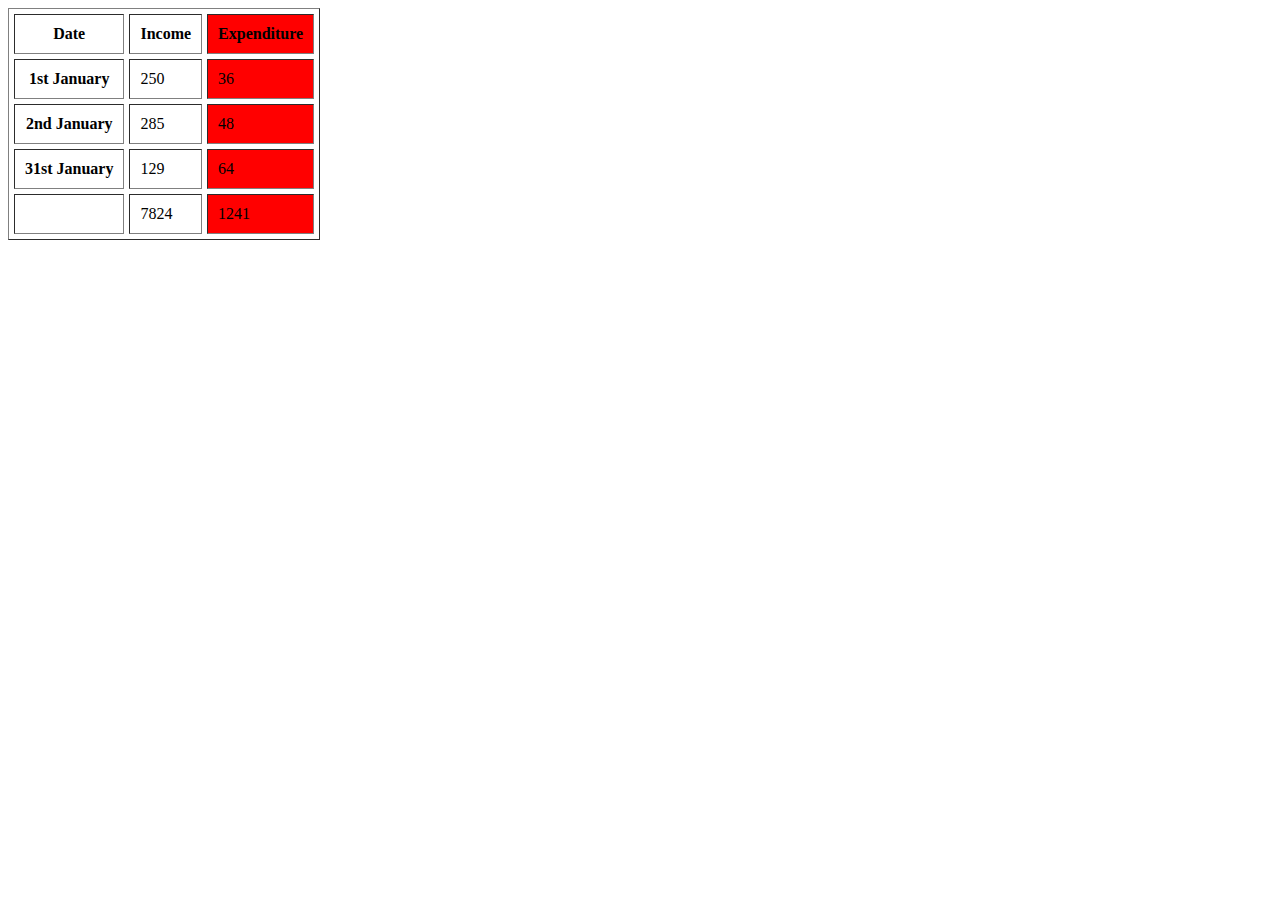
<file: Class-05/index.html>
<!DOCTYPE html>
<html lang="en">
  <head>
    <meta charset="UTF-8" />
    <meta name="viewport" content="width=device-width, initial-scale=1.0" />
    <title>Document</title>
  </head>
  <body>
    <!-- <h1>Home</h1>
    <ul>
      <li><a href="index.html">Home</a></li>
      <li><a href="about-us.html">About</a></li>
      <li><a href="movies.html">Movies</a></li>
      <li><a href="contact.html" target="_top">Contact</a></li>
    </ul> -->
    <!-- <h1 id="top">Film-Making Terms</h1>
<a href="#arc_shot">Arc Shot</a><br />
<a href="#interlude">Interlude</a><br />
<a href="#prologue">Prologue</a><br /><br />
<a href="#prologue">Prologue</a><br /><br />
<a href="#prologue">Prologue</a><br /><br />
<a href="#prologue">Prologue</a><br /><br />
<a href="#alex">Alex Detail</a><br /><br />


<h2 id="arc_shot">Arc Shot</h2>
<p>A shot in which the subject is photographed by an
 encircling or moving camera</p>
<h2 id="interlude">Interlude</h2>
<p>A brief, intervening film scene or sequence, not
 specifically tied to the plot, that appears
 within a film</p>
<h2 id="prologue">Prologue</h2>
<p>A speech, preface, introduction, or brief scene
 preceding the the main action or plot of a film;
 contrast to epilogue</p>
<p><a href="#top">Top</a></p>
<h2 id="prologue">Prologue</h2>
<p>A speech, preface, introduction, or brief scene
 preceding the the main action or plot of a film;
 contrast to epilogue</p>
<p><a href="#top">Top</a></p>
<h2 id="prologue">Prologue</h2>
<p>A speech, preface, introduction, or brief scene
 preceding the the main action or plot of a film;
 contrast to epilogue</p>
<p><a href="#top">Top</a></p>
<h2 id="alex">Alex Detail</h2>
<p>A speech, preface, introduction, or brief scene
 preceding the the main action or plot of a film;
 contrast to epilogue</p>
<p><a href="#top">Top</a></p> -->

    <!-- <h1 id="top">Movie Section</h1>
    <h1><a href="#movies">Go Movie Section</a></h1>
    <h1><a href="#food">Go Food Section</a></h1>


    <p>
      Lorem ipsum dolor sit amet consectetur adipisicing elit. Minus pariatur
      vel fugiat cumque, hic sequi corporis aut consequatur tenetur cupiditate
      nobis magnam provident rem nisi laborum, impedit alias eos neque! Lorem
      ipsum dolor sit amet consectetur adipisicing elit. Consequatur, a
      asperiores? Non odit ad quo suscipit, illum deserunt harum nam repellat
      commodi numquam hic qui dolores molestiae obcaecati vitae dolorem!
    </p>
    <p>
        Lorem ipsum dolor sit amet consectetur adipisicing elit. Minus pariatur
        vel fugiat cumque, hic sequi corporis aut consequatur tenetur cupiditate
        nobis magnam provident rem nisi laborum, impedit alias eos neque! Lorem
        ipsum dolor sit amet consectetur adipisicing elit. Consequatur, a
        asperiores? Non odit ad quo suscipit, illum deserunt harum nam repellat
        commodi numquam hic qui dolores molestiae obcaecati vitae dolorem!
      </p>
  
      <p><a href="#top">Top</a></p>
    <h1 id="dummy">Details of the food</h1>
    <p>
        Lorem ipsum dolor sit amet consectetur adipisicing elit. Minus pariatur
        vel fugiat cumque, hic sequi corporis aut consequatur tenetur cupiditate
        nobis magnam provident rem nisi laborum, impedit alias eos neque! Lorem
        ipsum dolor sit amet consectetur adipisicing elit. Consequatur, a
        asperiores? Non odit ad quo suscipit, illum deserunt harum nam repellat
        commodi numquam hic qui dolores molestiae obcaecati vitae dolorem!
      </p>
      <p><a href="#top">Top</a></p>
      <h1 id="food">Details of the movies</h1>
      <p>
          Lorem ipsum dolor sit amet consectetur adipisicing elit. Minus pariatur
          vel fugiat cumque, hic sequi corporis aut consequatur tenetur cupiditate
          nobis magnam provident rem nisi laborum, impedit alias eos neque! Lorem
          ipsum dolor sit amet consectetur adipisicing elit. Consequatur, a
          asperiores? Non odit ad quo suscipit, illum deserunt harum nam repellat
          commodi numquam hic qui dolores molestiae obcaecati vitae dolorem!
        </p> -->

    <!-- Image -->

    <!-- <img src="img/img.jpg" alt="nature-photorgaphy" title="nature" height="200" width="200"/>

<img src="img/img2.jpg" height="150" width="150" /> -->

    <!-- <img src="img/img.jpg" alt="Bird" width="20"
 height="20" />
<p>There are around 10,000 living species of birds
 that inhabit different ecosystems from the
 Arctic to the Antarctic. Many species undertake
 long distance annual migrations, and many more
 perform shorter irregular journeys.</p>
<hr />
<p><img src="img/img2.jpg" alt="Bird" width="20"
height="20" />There are around 10,000 living
 species of birds that inhabit different
 ecosystems from the Arctic to the Antarctic. Many
 species undertake long distance annual
 migrations, and many more perform shorter
 irregular journeys.</p>
<hr />
<p>There are around 10,000 living species of birds
 that inhabit different ecosystems from the
 Arctic to the Antarctic.<img
src="img/img2.jpg" alt="Bird" width="100"
height="100" />Many species undertake long
 distance annual migrations, and many more perform
 shorter irregular journeys.</p> -->

    <!-- 
 <figure>
    <img src="img/img.jpg" height="100" width="100" align="bottom"/>
    <figcaption>Lorem ipsum dolor sit amet consectetur adipisicing elit. Hic illum cumque fugit libero odit! Et, eligendi necessitatibus assumenda fugit error sit quasi illum facere nesciunt culpa eius commodi laudantium voluptatibus.</figcaption>
 </figure> -->
    <!-- <table border="1">
        <caption>Student Data</caption>
      <tr>
        <th colspan="2">Student</th>
        <th>Math</th> -->
   

    <table border="1" cellpadding="10" cellspacing="5" bgcolor="#ffffff">
        <thead>
        <tr>
        <th>Date</th>
        <th>Income</th>
        <th bgcolor="red">Expenditure</th>
        </tr>
        </thead>
        <tbody>
        <tr>
        <th>1st January</th>
        <td>250</td>
        <td bgcolor="red">36</td>
        </tr>
        <tr>
        <th>2nd January</th>
        <td>285</td>
        <td bgcolor="red">48</td>
        </tr>
        <!-- additional rows as above -->
        <tr >
        <th>31st January</th>
        <td>129</td>
        <td bgcolor="red">64</td>
        </tr>
        </tbody>
        <tfoot>
        <tr>
        <td></td>
        <td>7824</td>
        <td bgcolor="red">1241</td>
        </tr>
        </tfoot>
       </table>
  </body>
</html>
</file>
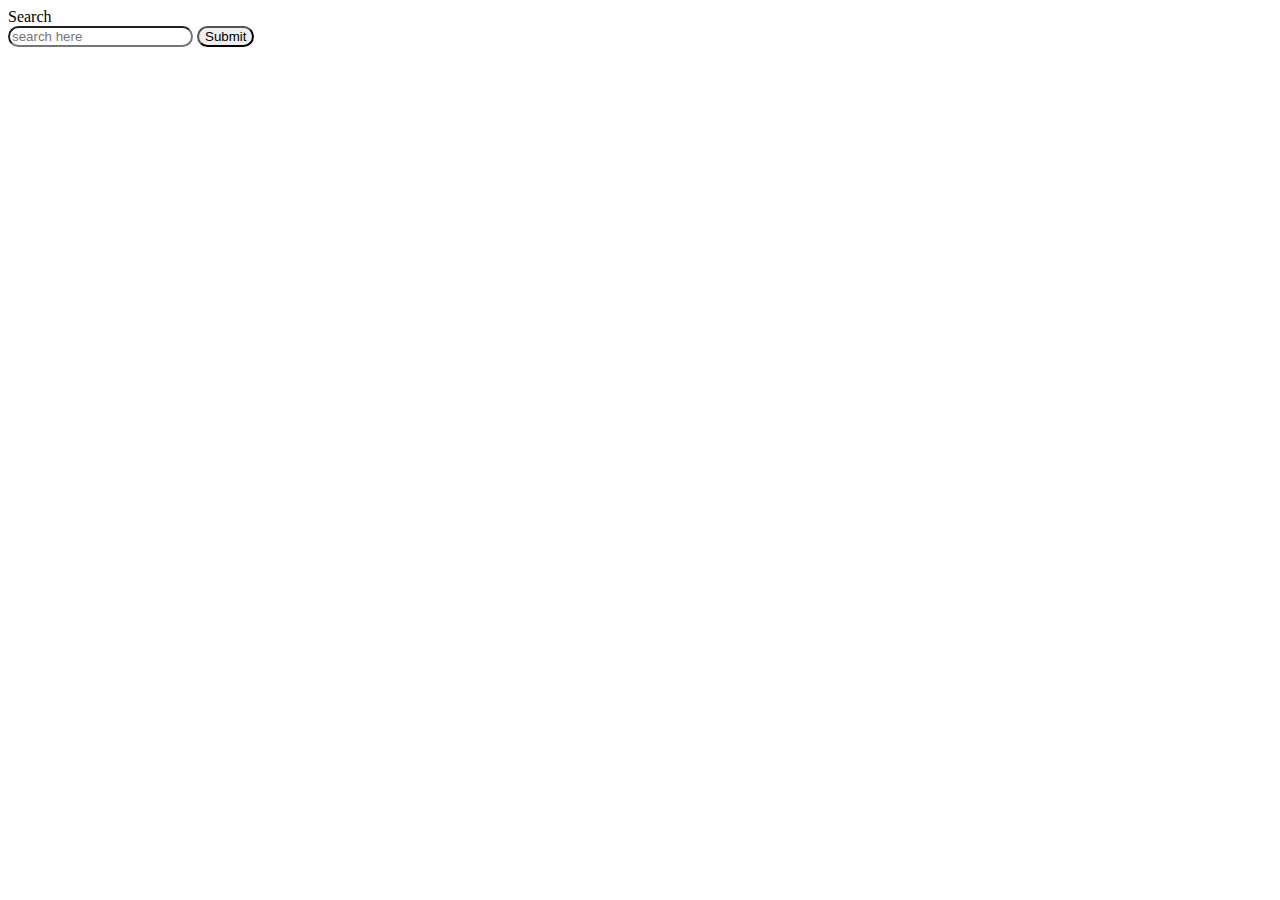
<file: Class-06/index.html>
<!DOCTYPE html>
<html lang="en">
  <head>
    <meta charset="UTF-8" />
    <meta name="viewport" content="width=device-width, initial-scale=1.0" />
    <title>Form</title>
    <style>

    </style>
    <link rel="stylesheet" href="style.css" />
  </head>
  <body>
    <form action="http://www.example.com/subscribe.php" method="get">
      <!-- <input type="radio" value="radio" name="abc"  >Select Radio</input>
      <br />
      <textarea name="comment" cols="30" rows="7">
Enter your comment...</textarea
      >
      <p>
        Please select your favorite genre:
        <br />
        <input type="radio" name="genre" value="rock" checked="checked" /> Rock
        <input type="radio" name="genre" value="pop" />
        Pop
        <input type="radio" name="genre" value="jazz" />
        Jazz
      </p> -->
      <!-- <p>What device do you listen to music on?</p>
      <p>iphone</p>
      <select name="devices" multiple="multiple" >
        <option value="options" selected disabled hidden>Options</option>
        <option value="iphone" >Alex phone</option>
        <option value="samsung">Samsung</option>
        <option value="googlepixel">Google Pixel</option>
        <option value="Techno">Techno</option>
        <option value="infinix">Infinix</option>
      </select> -->

      <!-- <input type="file" />
      <br /> -->
      <!-- <input type="submit" name="submitbtn" value="submitbtn"/> -->
      <!-- <input type="image" src="icon2.png" height="20" width="80" />
      <button>
        <img src="icon2.png" height="20" width="80" />
      </button> -->
      <!-- <label>First Name:</label>
      <br/>
      <input type="text" name="name"  placeholder="Enter your first name" /> -->
      <!-- <label>Enter your phone no: <input type="tel" name="age" /></label>
      <br /> -->
      <!-- Gender: -->
      <!-- <input id="female" type="radio" name="gender" value="f" /> -->
      <!-- <label for="female">Female</label> -->
      <!-- <label for="female">Female</label>
      <input id="male" type="radio" name="gender" value="m" />
      <label for="male">Male</label> -->

      <!-- <label for="male">Male</label> -->
      <!-- <div style="display: flex; justify-content: center;"> -->
        <!-- <fieldset >
            <legend>Contact Details</legend>
            <label >Email:</label>
            <br/>
            <input type="email" placeholder="Enter your email"/>
            <br/>
    
            <label >Mobile:</label>
            <br/>
    
            <input type="mobile" placeholder="Enter your mobile"/>
            <br/>
    
            <label >Telephone:</label>
            <br/>
    
            <input type="telephone" placeholder="Enter your telephone"/>
            <br/>

            <label>Website url</label>
            <br/>
            <input type="url" placeholder="https://www.google.com" />
            <input type="search" placeholder="Search here:" />

          </fieldset> -->
      <!-- </div> -->
 <label>Search</label>
 <br>
 <input type="search" name="search" placeholder="search here" style="border-radius: 20px;">
 <button style="border-radius: 20px;">Submit</button>
    </form>
  </body>
</html>
</file>
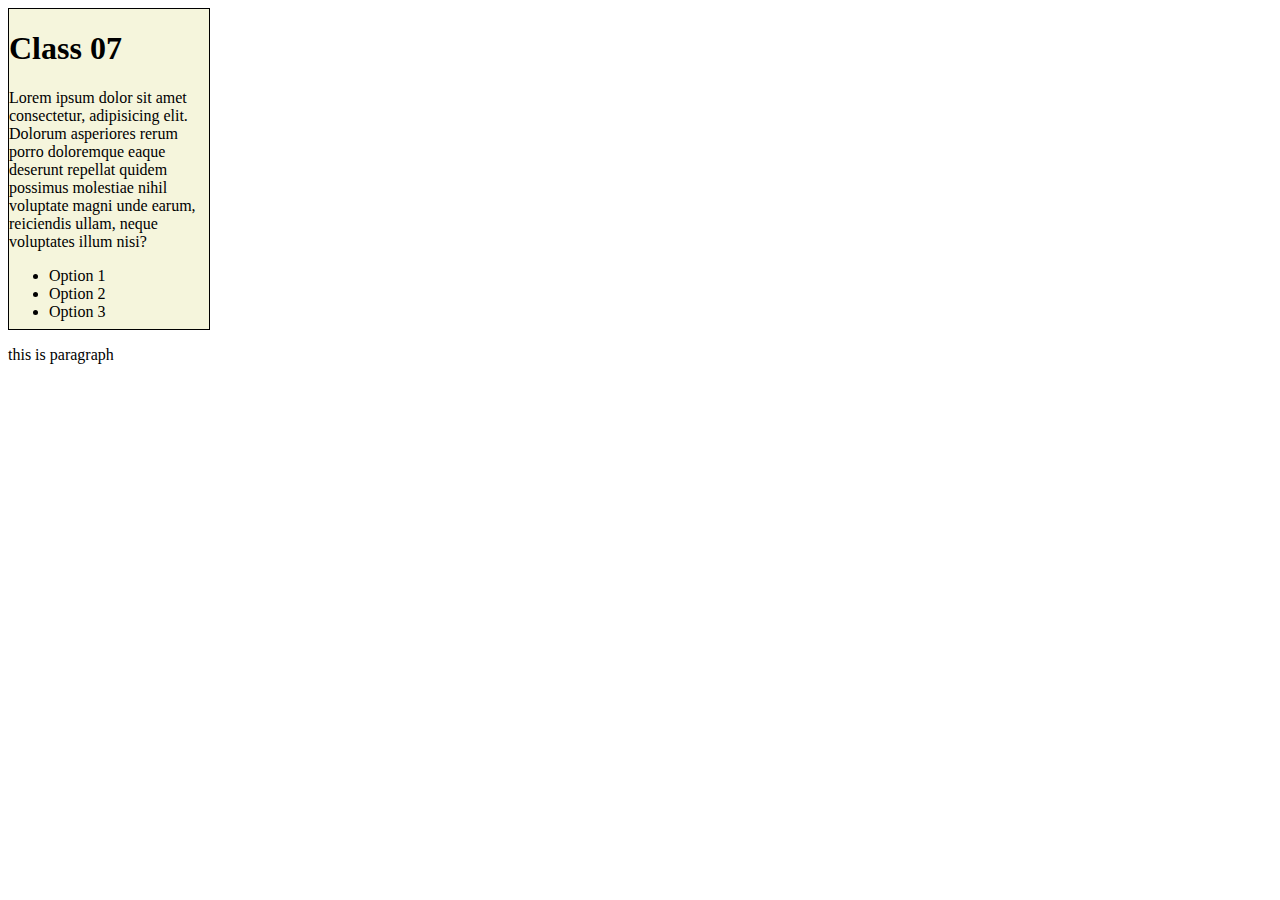
<file: Class-07/index.html>
<!DOCTYPE html>
<html lang="en">
<head>
    <meta charset="UTF-8">
    <meta name="viewport" content="width=device-width, initial-scale=1.0">
    <title>Nasted Table</title>
    <style>
      
      
    </style>
    <link rel="stylesheet"  href="style.css"/>
</head>
<body>
    <!-- <table border="2">
        <tr>
            <th>Brands</th>
            <td>
                <table border="2">
                    <tr>
                        <td>Iphone</td>
                    </tr>
                    <tr>
                        <td>Google Pixel</td>
                    </tr>
                    <tr>
                        <td>Samsung</td>
                    </tr>
                    <tr>
                        <td>OnePlus</td>
                    </tr>
                </table>
            </td>
        </tr>
    </table>
     -->


     <!-- Create a html form -->
     <!-- <p id="firstParagraph">Lorem ipsum dolor sit amet consectetur adipisicing elit. Earum labore doloribus eligendi perferendis facilis eius deserunt, quos cumque nobis odio ducimus sunt rerum doloremque. Officia similique quam corporis itaque laborum.</p>
     <p id="secondParagraph">Lorem ipsum dolor sit amet consectetur adipisicing elit. Earum labore doloribus eligendi perferendis facilis eius deserunt, quos cumque nobis odio ducimus sunt rerum doloremque. Officia similique quam corporis itaque laborum.</p> -->

     <!-- <p id="firstParagraph">Lorem ipsum dolor sit amet consectetur adipisicing elit. Earum labore doloribus eligendi perferendis facilis eius deserunt, quos cumque nobis odio ducimus sunt rerum doloremque. Officia similique quam corporis itaque laborum.</p> -->
     <!-- <h1 id="firstParagraph">Lorem ipsum dolor sit amet consectetur adipisicing elit. Earum labore doloribus eligendi perferendis facilis eius deserunt, quos cumque nobis odio ducimus sunt rerum doloremque. Officia similique quam corporis itaque laborum.</h1> -->
     <!-- <p id="firstParagraph">Lorem ipsum dolor sit amet consectetur adipisicing elit. Earum labore doloribus eligendi perferendis facilis eius deserunt, quos cumque nobis odio ducimus sunt rerum doloremque. Officia similique quam corporis itaque laborum.</p> -->

     <!-- <p class="secondParagraph">Lorem ipsum dolor sit amet consectetur adipisicing elit. Earum labore doloribus eligendi perferendis facilis eius deserunt, quos cumque nobis odio ducimus sunt rerum doloremque. Officia similique quam corporis itaque laborum.</p> -->

     <!-- Here are the block-level elements in HTML:

     <address><article><aside><blockquote><canvas><dd><div><dl><dt><fieldset><figcaption><figure><footer><form><h1>-<h6><header><hr><li><main><nav><noscript><ol><p><pre><section><table><tfoot><ul><video> -->

        <!-- Here are the inline elements in HTML:

        <a><abbr><acronym><b><bdo><big><br><button><cite><code><dfn><em><i><img><input><kbd><label><map><object><output><q><samp><script><select><small><span><strong><sub><sup><textarea><time><tt><var>    -->
     

            <div class="header">
                <h1>Class 07</h1>
                <p>Lorem ipsum dolor sit amet consectetur, adipisicing elit. Dolorum asperiores rerum porro doloremque eaque deserunt repellat quidem possimus molestiae nihil voluptate magni unde earum, reiciendis ullam, neque voluptates illum nisi?</p>
                <ul>
                    <li>Option 1</li>
                    <li>Option 2</li>
                    <li>Option 3</li>
                </ul>
            </div>
            <p>this is paragraph</p>

</body>
</html>
</file>
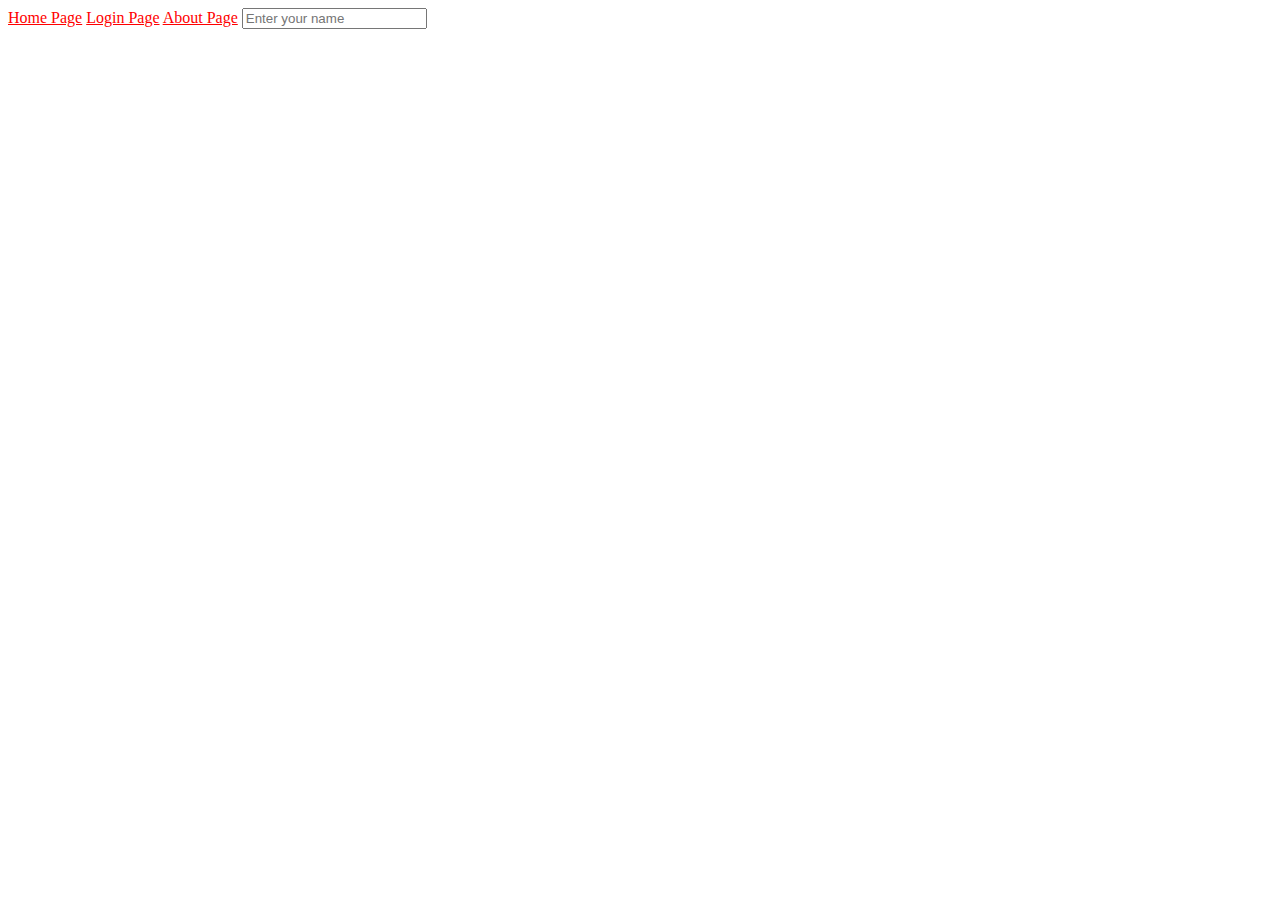
<file: class-12/index.html>
<!DOCTYPE html>
<html lang="en">
  <head>
    <meta charset="UTF-8" />
    <meta name="viewport" content="width=device-width, initial-scale=1.0" />
    <title>Document</title>
    <style>
      a:link {
        color: red;
      }
      a:visited{
        color: green;
      }
      a:hover{
        color:yellow;
        font-size: 20px;
        cursor: wait;
      }
    
      input:focus-within{
        border: 1px solid green;
        outline: none;
      }
      a:active{
        /* border: 1px solid green;
        outline: none; */
        color: orange; 
      }
    </style>
  </head>
  <body>
    <a href="https://www.google.com/">Home Page</a>
    <a href="https://www.daraz.pk/">Login Page</a>
    <a href="https://www.amazon.com/">About Page</a>



    <input placeholder="Enter your name" type="text" />

  </body>
</html>
</file>
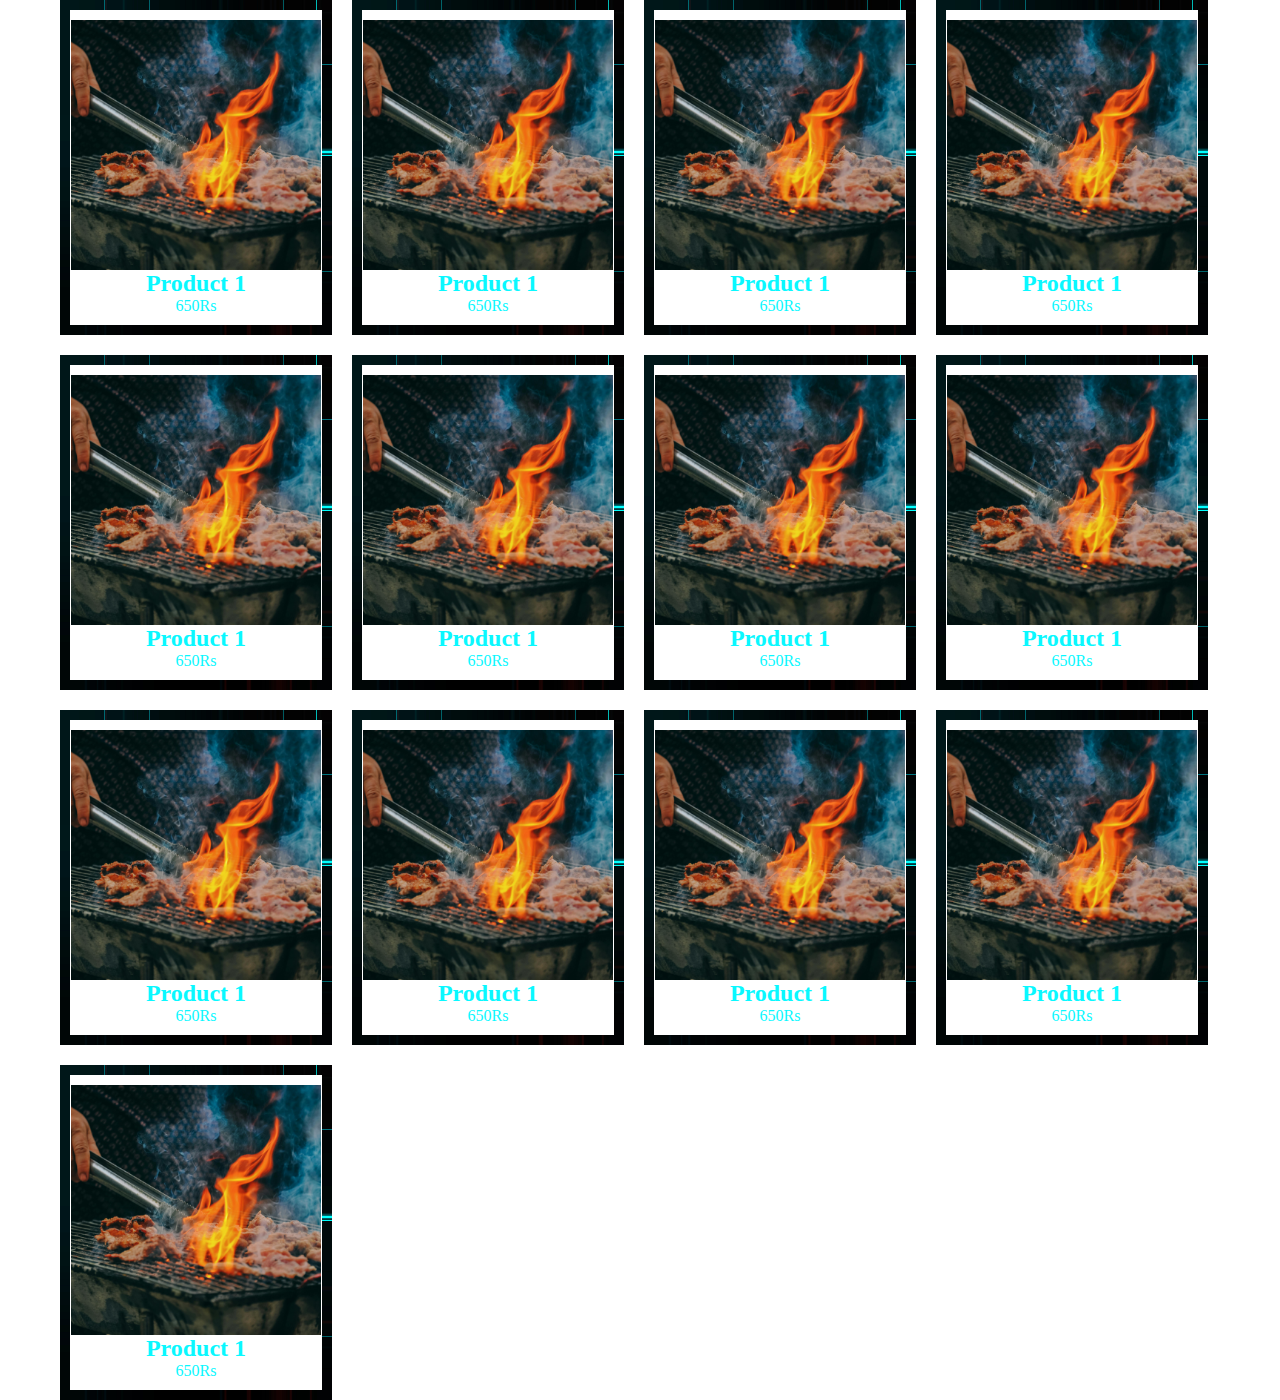
<file: class-13/index.html>
<!DOCTYPE html>
<html lang="en">
  <head>
    <meta charset="UTF-8" />
    <meta name="viewport" content="width=device-width, initial-scale=1.0" />
    <title>Class 13</title>
    <link rel="stylesheet" href="style.css" />
  </head>
  <body>
    <div class="container">

    <div class="main">
      <div class="card">
        <div class="img-wrap">
          <img src="img/product1.jpg" />
        </div>
        <h2 >Product 1</h2>
        <p>650Rs</p>
      </div>
      <div class="card">
        <div class="img-wrap">
          <img src="img/product1.jpg" />
        </div>
        <h2>Product 1</h2>
        <p>650Rs</p>
      </div>
      <div class="card">
        <div class="img-wrap">
          <img src="img/product1.jpg" />
        </div>
        <h2>Product 1</h2>
        <p>650Rs</p>
      </div>
      <div class="card">
        <div class="img-wrap">
          <img src="img/product1.jpg" />
        </div>
        <h2>Product 1</h2>
        <p>650Rs</p>
      </div>
      <div class="card">
        <div class="img-wrap">
          <img src="img/product1.jpg" />
        </div>
        <h2>Product 1</h2>
        <p>650Rs</p>
      </div>
      <div class="card">
        <div class="img-wrap">
          <img src="img/product1.jpg" />
        </div>
        <h2>Product 1</h2>
        <p>650Rs</p>
      </div>
      <div class="card">
        <div class="img-wrap">
          <img src="img/product1.jpg" />
        </div>
        <h2>Product 1</h2>
        <p>650Rs</p>
      </div>
      <div class="card">
        <div class="img-wrap">
          <img src="img/product1.jpg" />
        </div>
        <h2>Product 1</h2>
        <p>650Rs</p>
      </div>
      <div class="card">
        <div class="img-wrap">
          <img src="img/product1.jpg" />
        </div>
        <h2>Product 1</h2>
        <p>650Rs</p>
      </div>
      <div class="card">
        <div class="img-wrap">
          <img src="img/product1.jpg" />
        </div>
        <h2>Product 1</h2>
        <p>650Rs</p>
      </div>
      <div class="card">
        <div class="img-wrap">
          <img src="img/product1.jpg" />
        </div>
        <h2>Product 1</h2>
        <p>650Rs</p>
      </div> <div class="card">
        <div class="img-wrap">
          <img src="img/product1.jpg" />
        </div>
        <h2>Product 1</h2>
        <p>650Rs</p>
      </div> <div class="card">
        <div class="img-wrap">
          <img src="img/product1.jpg" />
        </div>
        <h2>Product 1</h2>
        <p>650Rs</p>
      </div>
    </div>
</div>

  </body>
</html>
</file>
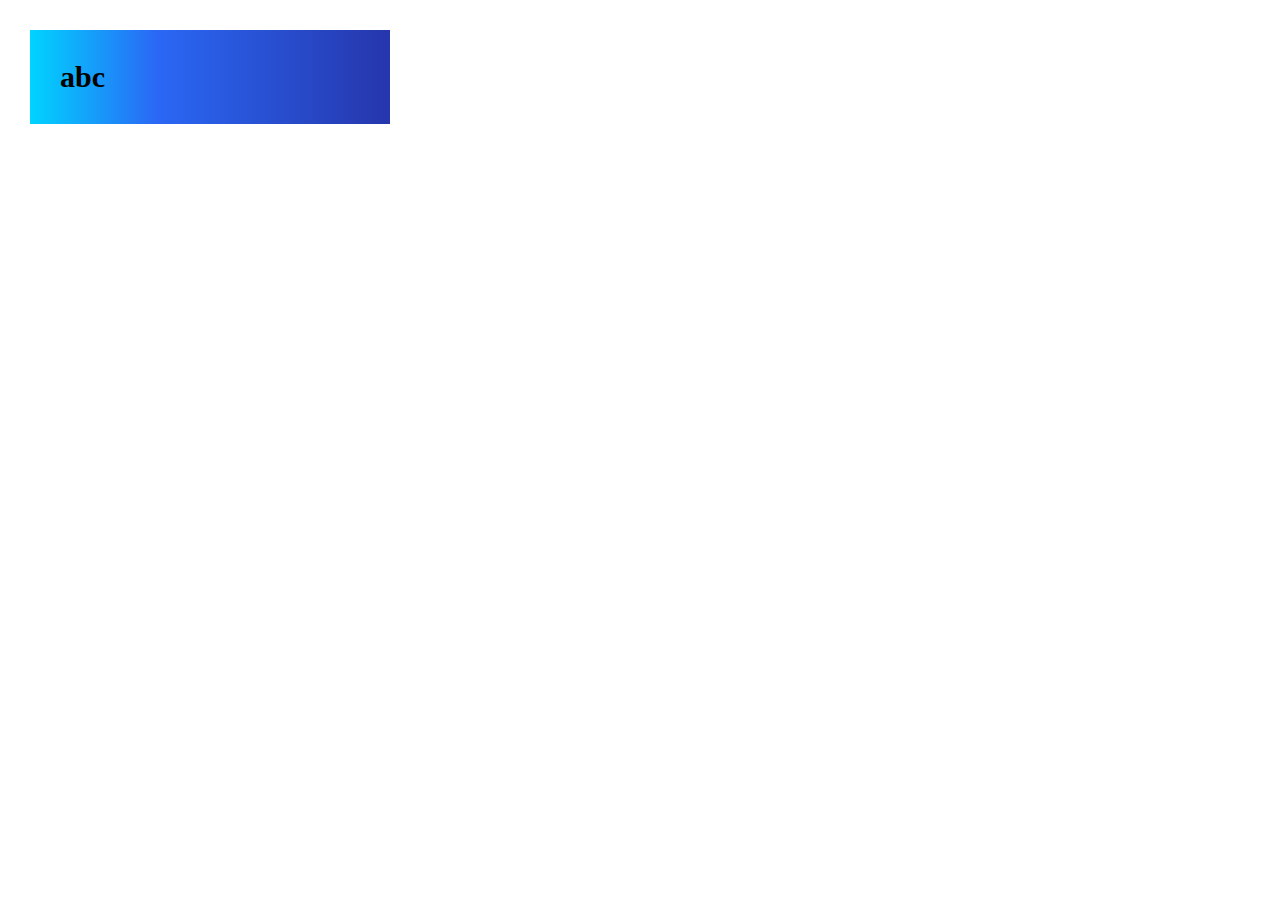
<file: class09/index.html>
<!DOCTYPE html>
<html lang="en">
  <head>
    <meta charset="UTF-8" />
    <meta name="viewport" content="width=device-width, initial-scale=1.0" />
    <title>Class 09</title>
    <link rel="stylesheet" href="style.css" />
    <style>
      .mypara {
        color: green;
        background-color: red;
      }
      .para {
        color: blue !important;
      }
    </style>
  </head>
  <body>
    <!-- Inline css -->
    <!-- <p style="color: red; background-color: green; font-size: 10px; ">
      Lorem ipsum dolor sit amet consectetur adipisicing elit. Aliquid excepturi
      perferendis, et, culpa, voluptas repudiandae debitis labore eligendi
      sapiente id illo facere necessitatibus. Quibusdam, maxime. Quisquam
      commodi autem maxime laudantium.
    </p>
    <p class="mypara">
      Lorem ipsum dolor sit amet, consectetur adipisicing elit. Aliquid soluta
      animi maiores iure mollitia exercitationem iste laborum. Non similique
      quasi corrupti eius. Ad tempora error fuga perferendis natus ducimus
      quibusdam!
    </p>
    <h1 id="myHeading">Hello</h1> -->
    <!-- <p>6</p>
    <p>7</p>
    <p>8</p>
    <p>9</p>
    <h1>1</h1>
    <p>1</p>
    <p>2</p>
    <p>3</p>
    <p>4</p>
    <p>5</p> -->

    <!-- <h2>2</h2> -->
    <!-- <p class="para" style="color: red;"> Hellow</p> -->

    <!-- <div class="box">
      <h1>This is paragram:</h1>
      <p>
        They are usually described as early, second early and maincrop potatoes.
      </p>
      <p>
        They are usually described as early, second early and maincrop potatoes.
      </p>
    </div> -->
    <!-- <div class="main">

    <div class="page">
      <h1>Potatoes</h1>
      <p>There are dozens of different potato
       varieties.</p>
      <p>They are usually described as early, second
       early and maincrop potatoes.</p>
      </div>
    </div> -->
    <div class="box1">
      <p>abc</p>
    </div>
  


  </body>
</html>
</file>
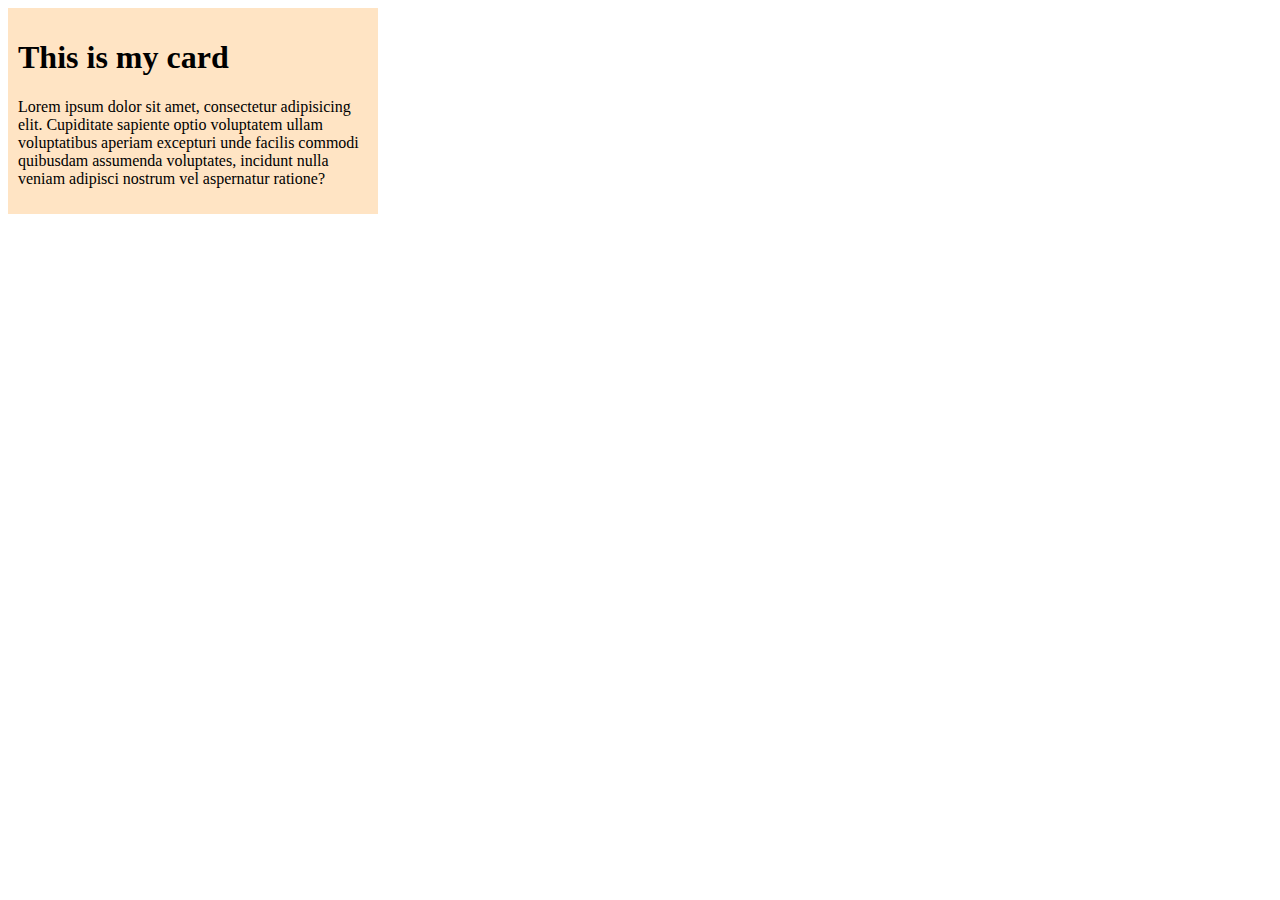
<file: class11/index.html>
<!DOCTYPE html>
<html lang="en">
<head>
    <meta charset="UTF-8">
    <meta name="viewport" content="width=device-width, initial-scale=1.0">
    <title>Document</title>
    <link rel="stylesheet" href="styles.css" >
</head>
<body>
    <!-- <h1 class="fontStyle">Hello Font</h1>
    <h1 class="fontStyle2">Hello Font 2</h1> -->
 <!-- <h1 class="fontStyle">hello font</h1>
 <p>Lorem ipsum dolor sit amet consectetur, adipisicing elit. Obcaecati in, soluta vero necessitatibus, beatae unde cum nemo nisi consequuntur error impedit voluptatum molestiae voluptas officiis sed dolorum corrupti odio deserunt! estiae voluptas officiis sed dolorum corrupti odio deserunt!estiae voluptas officiis sed dolorum corrupti odio deserunt!estiae voluptas officiis sed dolorum corrupti odio deserunt!estiae voluptas officiis sed dolorum corrupti odio deserunt!estiae voluptas officiis sed dolorum corrupti odio deserunt!estiae voluptas officiis sed dolorum corrupti odio deserunt!estiae voluptas officiis sed dolorum corrupti odio deserunt!estiae voluptas officiis sed dolorum corrupti odio deserunt!estiae voluptas officiis sed dolorum corrupti odio deserunt!</p> -->
 <!-- <h1>Hello Font 2</h1> -->
 <div class="box">
    <h1 class="text2">This is my card</h1>
    <p class="text">Lorem ipsum dolor sit amet, consectetur adipisicing elit. Cupiditate sapiente optio voluptatem ullam voluptatibus aperiam excepturi unde facilis commodi quibusdam assumenda voluptates, incidunt nulla veniam adipisci nostrum vel aspernatur ratione?</p>
 </div>
</body>
</html>
</file>
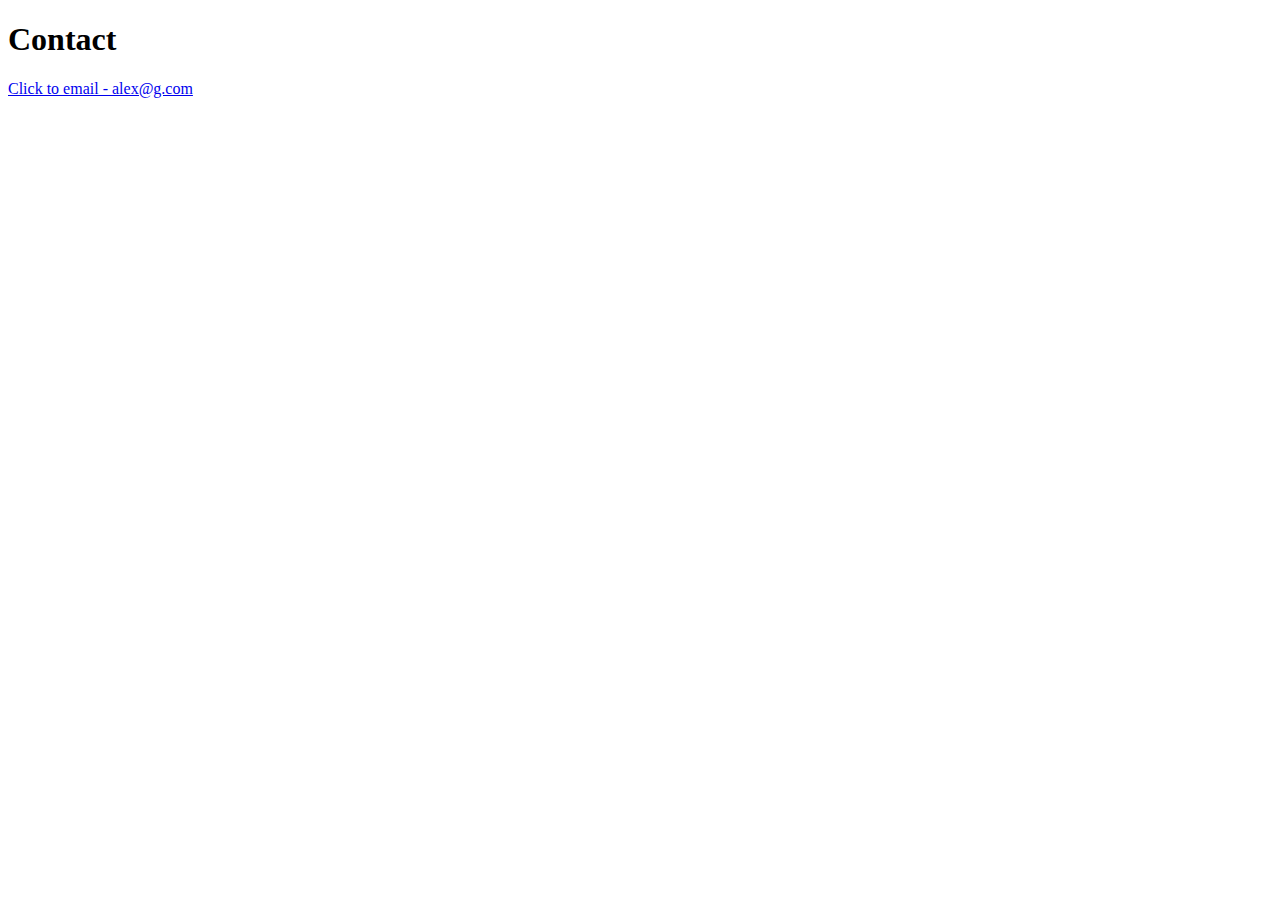
<file: Class-05/contact.html>
<!DOCTYPE html>
<html lang="en">
<head>
    <meta charset="UTF-8">
    <meta name="viewport" content="width=device-width, initial-scale=1.0">
    <title>Document</title>
</head>
<body>
    <h1>Contact</h1>
    <!-- <a href="index.html">Home</a> -->
    <a href="mailto:alex@g.com">Click to email - alex@g.com </a>


    
</body>
</html>
</file>
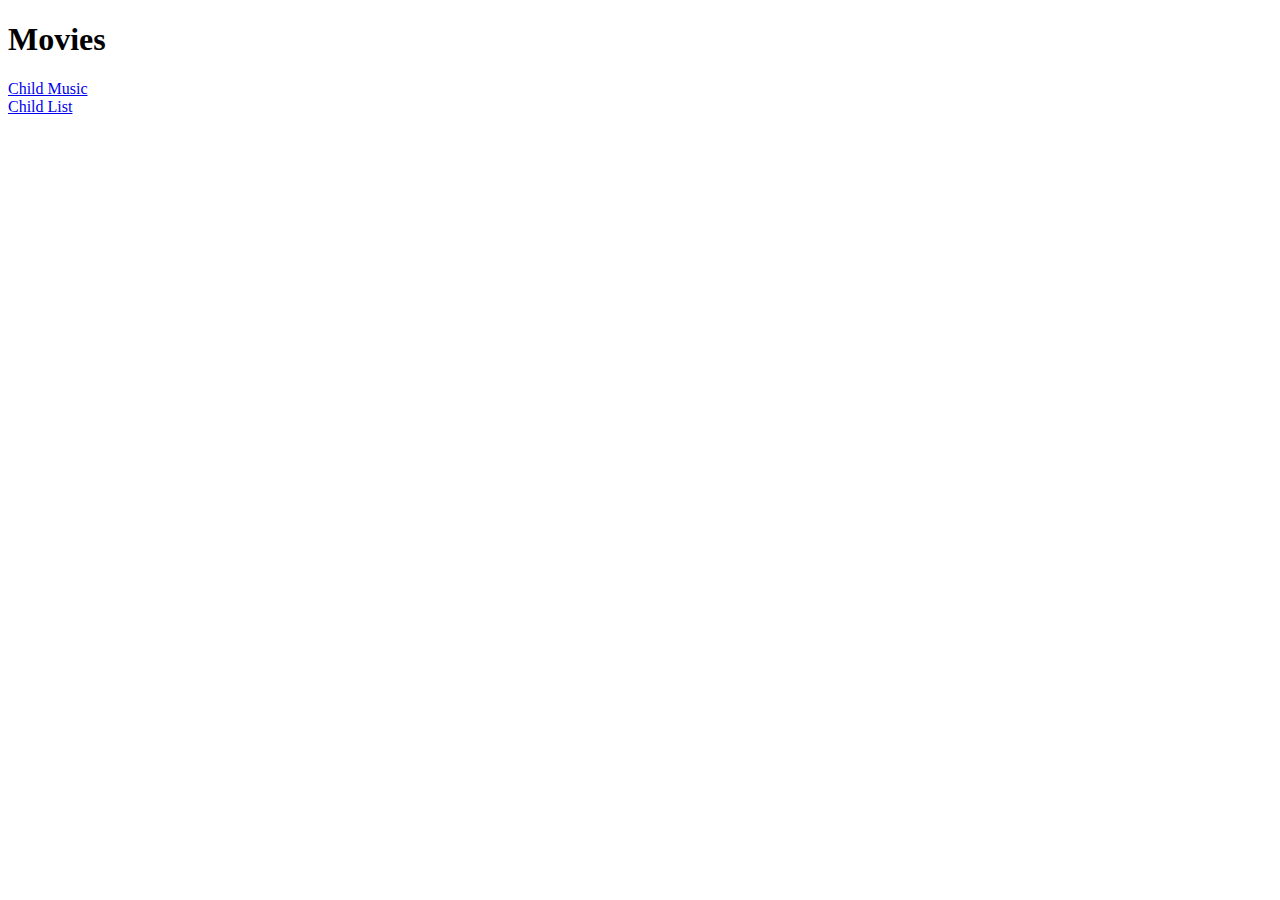
<file: Class-05/movies.html>
<!DOCTYPE html>
<html lang="en">
<head>
    <meta charset="UTF-8">
    <meta name="viewport" content="width=device-width, initial-scale=1.0">
    <title>Document</title>
</head>
<body>
    <h1>Movies</h1>
    <a href="examplearts/music/index.html">Child Music </a>
    <br/>
    <a href="examplearts/music/list.html">Child List </a>


</body>
</html>
</file>
<file: Class-06/style.css>
.searchInput{
background-color: red;
}
</file>
<file: Class-07/style.css>
#firstParagraph{
    color: aqua;
}
#secondParagraph{
    color: red;

}
.header{
    width: 200px;
    height: 320px;
    border: 1px solid #000;
    background-color: beige;
}
</file>
<file: class-13/style.css>
* {
  box-sizing: border-box;
  margin: 0px;
  padding: 0px;
}
.container {
  margin: 0 auto;
  padding: 0 auto;
  max-width: 1200px;
  /* background-color: black;
     */
  /* background-image: url("img/bg.jpg"); */
  background-size: cover;
}
.main {
  padding: 0px 20px;
  display: flex;
  gap: 20px;
  /* overflow-x: hidden; */
  flex-wrap: wrap;
}

/* .main:hover {
   
     overflow-x: scroll;
  } */
.card {
  background-color: transparent;
  width: 272px;
  padding: 10px 20px 10px 20px;
  display: flex;
  flex-direction: column;
  align-items: center;
  /* margin-right:20px ; */
  /* border: 1px solid #09f8ff; */
  /* border: solid; */
  /* border-width: 10px; */
  border-radius: 10px;
  border-color: #09f8ff;
  border-style: dotted;
  border-width: 10px;
  border-image: url("img/bg.jpg") 1 1 1 1 stretch;
  /* border-image-width: 100% 100%; */
  /* border-image-slice: 17 48 fill; */
  /* border-image-repeat: stretch; */

}
.img-wrap {
  height: 250px;
  width: 250px;
  background-color: rebeccapurple;
}
.card .img-wrap img {
  height: 100%;
  width: 100%;
  object-fit: cover;
}

h2,
p {
  color: #09f8ff;
}
</file>
<file: class09/style.css>
* {
  padding: 0px;
  margin: 0px;
}
body {
  margin: 30px;
}
/* p{
    color: aqua;
}
.mypara{
    color: aqua;

}
#myHeading{
    color: blue;
}
h1+p{
    color: red;
} */

/* h1~p {
    color: aqua;
} */
/* 
.box{
    width: 300px;
    background-color:beige;
    border: 1px solid #000;
    padding: inherit;
} */
/* .main{
    padding: 60px;
  border: 1px solid #665544;


} */
.page {
  border: 1px solid #665544;
  background-color: #efefef;

  /* padding: inherit; */
}

.box1 {
    /* Color Name */
  /* background-color: red; */

  /* Hex Code */
  /* background-color: #f85606;
  background-color: hsl(360,50%,50%); */
  /* background-image: linear-gradient(brown, orange); */
font-size: 30px;
font-weight: bold;
    /* RGB Code */
    /* background-color:rgb(248, 86, 6, 0.4); */
    background: rgb(0,212,255);
    background: linear-gradient(90deg, rgba(0,212,255,1) 0%, rgba(42,104,245,1) 35%, rgba(38,54,172,1) 100%);

  padding: 30px;
  width: 300px;
  /* opacity: 0.5; */
  /* padding: 20px 20px 10px 50px; */
  /* margin: inherit; */
}
</file>
<file: class11/styles.css>
html{
    /* font-size: 32px; */
}
.fontStyle{
    /* font-size: 1rem; */
    font-size: 24px;
    font-weight: bold;
    font-style: oblique;
    text-transform: capitalize;
    text-decoration: underline;
    /* text-decoration: line-through; */


}
/* p{
    line-height: 30px;
    letter-spacing: 2px;
    word-spacing: 5px;
} */
/* .fontStyle2{
    font-size: 1rem;
} */


.box{
    padding: 10px 10px;
    background-color: bisque;
    max-width: 350px;
    /* height: 600px; */
    /* display: flex;
    justify-content: flex-end;
    flex-direction: column; */

}

/* .text2:first-letter{
   font-size:  200%; */
    /* background-color: red; */
  /* padding: 20px 0px; */
  /* text-align: center; */
  /* background-image: url(banner.jpg); */
  /* background-size: cover; */
  /* background-repeat: no-repeat; */
  /* text-shadow:2px solid black; */
  /* text-shadow: 4px 0px 2px rgba(90,90,90,0.69); */
/* } */


.text2:link{
    color: deeppink;
}
</file>
